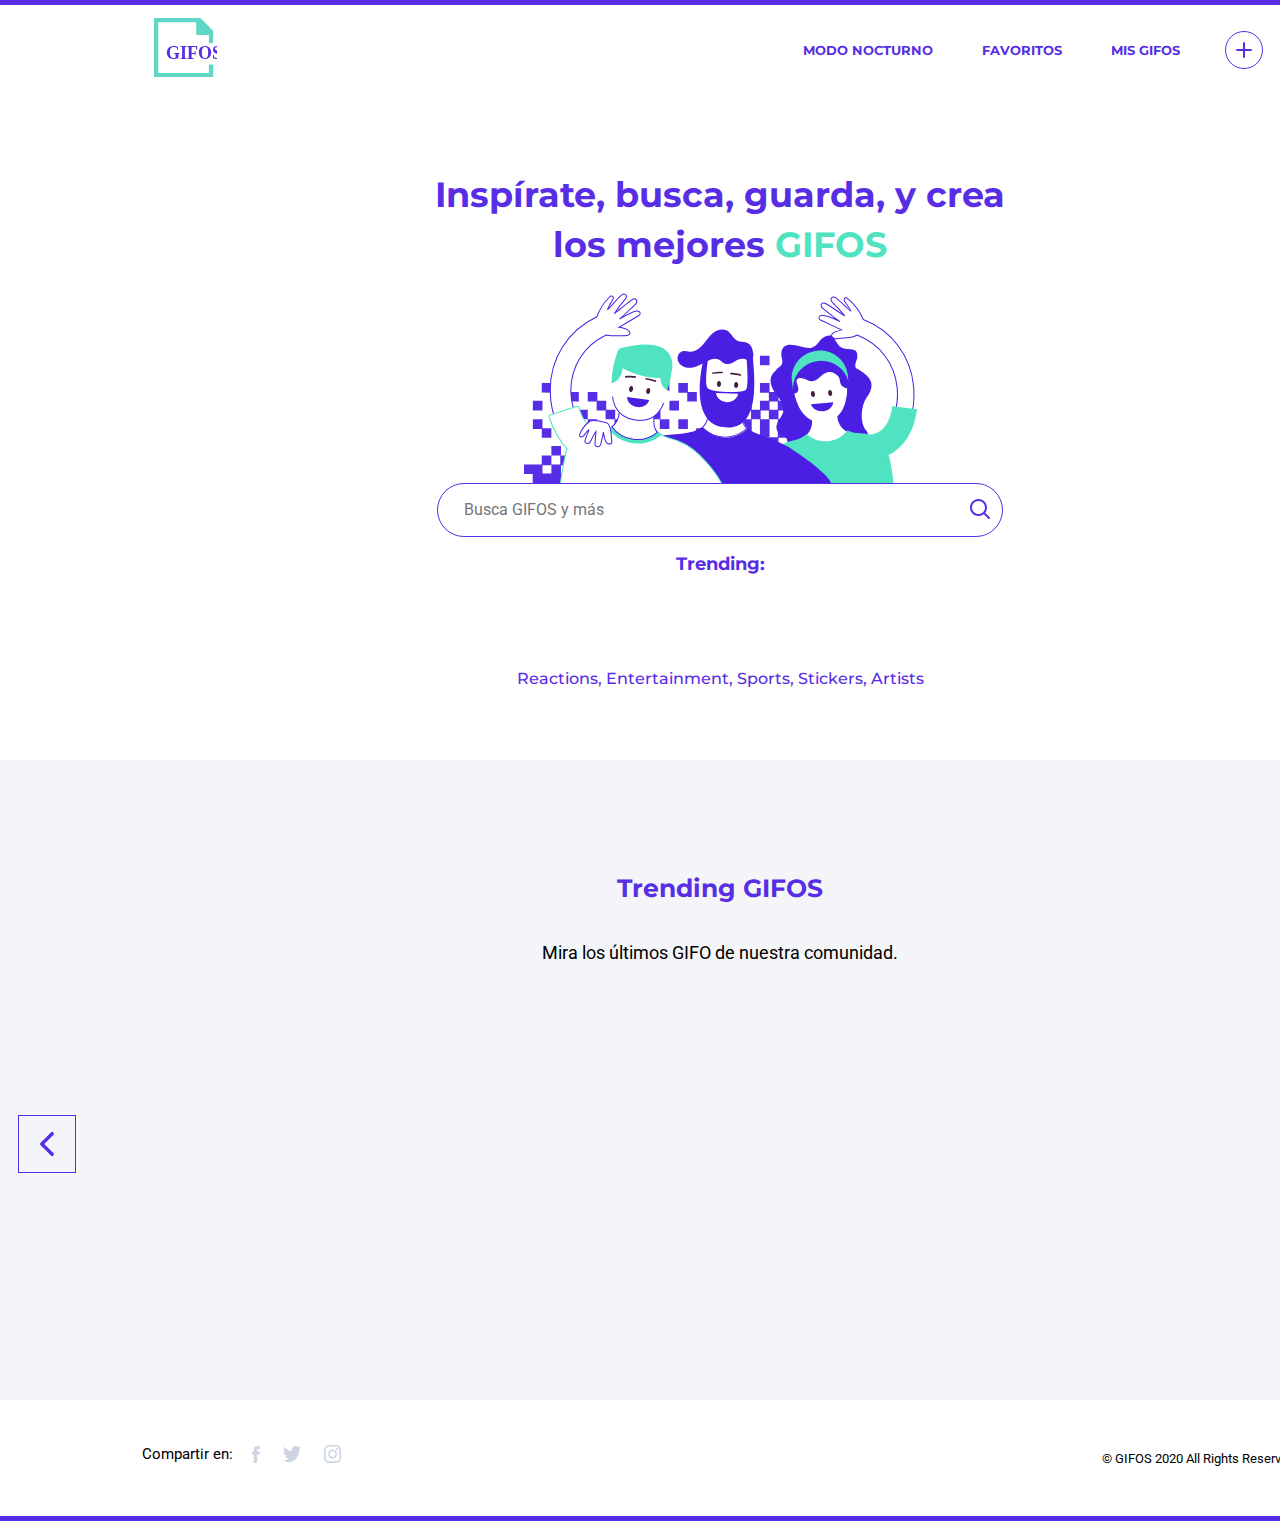
<file: index.html>
<!DOCTYPE html>
<html lang="en">

<head>
	<meta charset="UTF-8">
	<meta name="viewport" content="width=device-width, initial-scale=1.0">
	<title>My Gifos</title>
	<link rel="stylesheet" href="style/style.css">
	<link href="https://fonts.googleapis.com/css2?family=Montserrat:wght@400;500;700&family=Roboto:wght@400;500;700&display=swap" rel="stylesheet">
</head>

<body >
	<div class="edgePage"></div>
	
	<header>
		<a href="index.html" class="logo"><img src="img/logo-desktop.svg"  id="logo" alt="page logo"></a>
		<nav>
			<div class="containerBurger">
				<img src="img/burger.svg" class="menu" id="navBar" alt="Image burguer menu">
				<img src="img/button-close.svg" class="hidden" id="navBarClose" alt="Image close menu ">
			</div>
			<ul id="ulNavBar">
				<li><a href="#" id="theme">MODO NOCTURNO</a></li>
				<li><a href="favorites.html">FAVORITOS</a></li>
				<li><a href="myGifos.html">MIS GIFOS</a></li>
			</ul>
		</nav>
		<a href="createGifos.html" class="hiddenCreateGifos"> <img src="img/button-crear-gifo.svg" class="createGifo" alt="Image create gifos"></a>
	</header>

	<main>
		<section class="search" id="sectionMain">
            <h1 id="titleSearch">Inspírate, busca, guarda, y crea <span>los mejores</span> <span>GIFOS</span></h1>
            <div class="contentSearch">
				<img src="img/ilustra_header.svg" id="familySearch" alt="Image family" >
				
                <div class="buttonSearch">
					<div class="containerInpImg" id='containerInpImg'>
						<input type="text" id="search" placeholder="Busca GIFOS y más">
						<button id="btnSearch" > <img src="img/icon-search.svg" id="imgBtnSearch" alt="Icon search"> </button>
						<button id="btnClose" class="btnCloseHidden" > <img id="imgCloseSearch" src="img/close.svg" alt="Icon close"> </button>
					</div>
				
						<ul id="ulSearch">
						<!-- li sugerencias -->
						</ul>
                </div>
            </div>
            <h2 id="subtitleTrending" >Trending:</h2>
			<p id="descriptionTrending" > </p>
			<div class="pointerTrending">
				<a id="reactionsTrending">Reactions, </a>
				<a id="reactionsEntertainment">Entertainment, </a>
				<a id="reactionsSports">Sports, </a>
				<a id="reactionsStickers">Stickers, </a>
				<a id="reactionsArtists">Artists</a>	
			</div>
				
		</section>

		<div id="noFound" class="hidden">
			<h2 id="noFoundH2"></h2>
			<img src="img/icon-busqueda-sin-resultado.svg" alt="Icon no result">
			<p>Intenta con otra búsqueda.</p>
		</div>

        <section class="pets iconsHover hidden" id="sectionSearch">
            <h2 id="h2SectionSearch"></h2>
            <div class="imagesGeneral" id="searchIndex">
             <!-- importar imagenes  GIF -->
            </div>
			<button class="buttonGeneral" id="btnSeeMore">VER MAS</button>
			<div id="divFullScreen" class="hidden"></div>
        </section>
		
	 <section class="trending iconsHover">
		<h2>Trending GIFOS</h2>
		<p>Mira los  últimos <span> GIFO  de nuestra comunidad.</span></p>
		<div class="containerCarouselTrending">
			<img class="btnBack" id='btnBack' src="img/button-left.svg" alt="Image back button">
			<div class="imgTrending" id="sectionTrending">
			<!-- Trending imgs -->
			</div>
			<img class = "btnNext" id='btnNext' src="img/button-right.svg" alt="Image next button"> 
		</div>
	</section>
	</main>

	<footer>
		<p>Compartir en:</p>
		<div>
		<a href="https://es-la.facebook.com/" target="_blank"><img src="img/icon_facebook.svg" alt="Icon Facebook"></a>
		<a href="https://twitter.com/" target="_blank"><img src="img/icon-twitter.svg" alt="Icon Twitter"></a>
		<a href="https://www.instagram.com/" target="_blank"><img src="img/icon_instagram.svg" alt="Icon Instagram"></a>
		</div>
		
		<p>© GIFOS 2020 All Rights Reserved</p>
		
		
	</footer>
	<div class="edgePage"></div>


	<script src="js/index.js"></script>
	<script src="js/fetch.js"></script>
	<script src="js/favorites.js"></script>
	<script src="js/trending.js"></script>
</body>

</html>
</file>
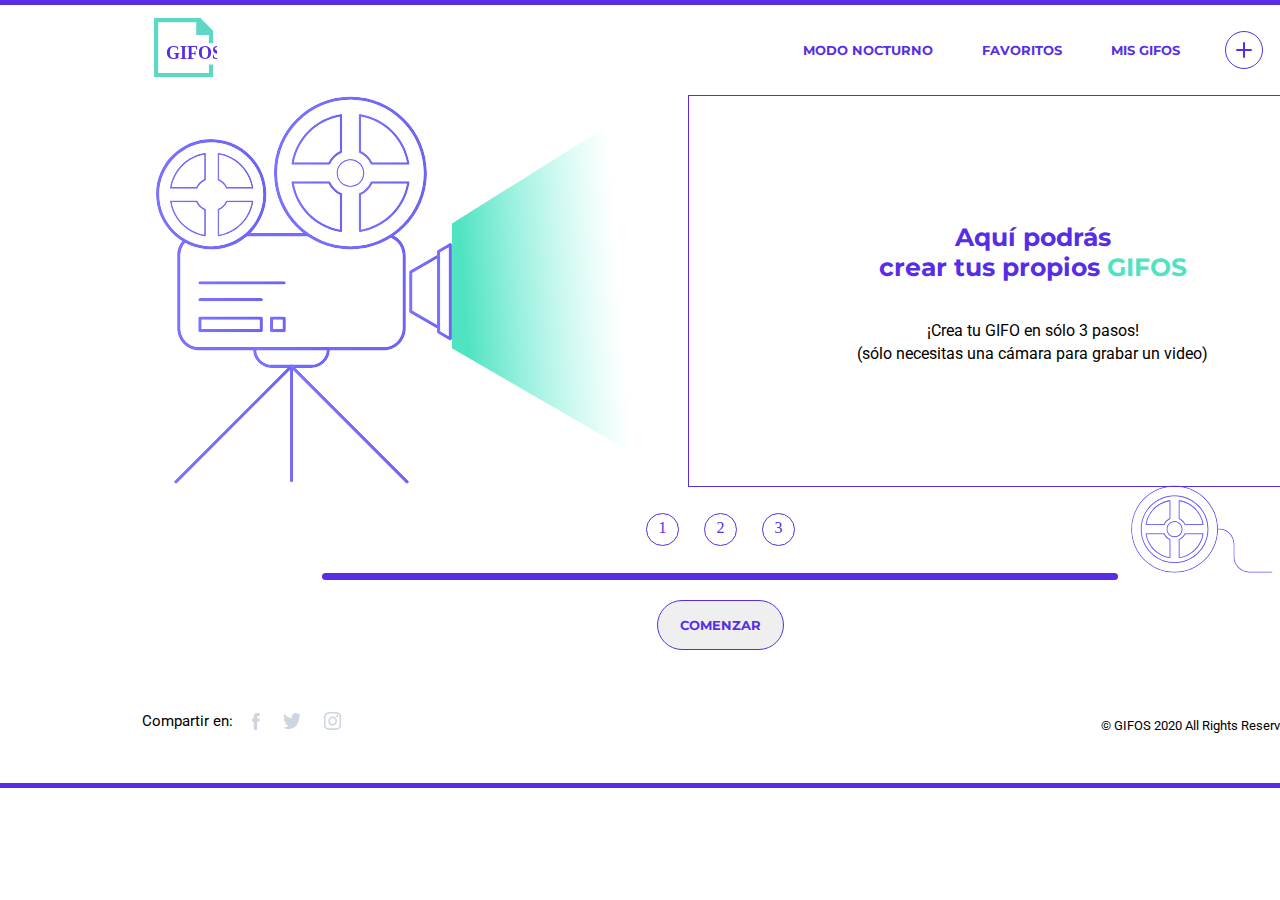
<file: createGifos.html>
<!DOCTYPE html>
<html lang="en">

<head>
    <meta charset="UTF-8">
    <meta name="viewport" content="width=device-width, initial-scale=1.0">
    <title>Proyecto 2 - My GIFOS</title>
    <link rel="stylesheet" href="style/style.css">
    <link href="https://fonts.googleapis.com/css2?family=Montserrat:wght@400;500;700&family=Roboto:wght@400;500;700&display=swap" rel="stylesheet">
</head>

<body>
    <div class="edgePage"></div>
    <header>
        <a href="index.html" class="logo"><img id="logo" src="img/logo-desktop.svg" alt="logo page"></a>

        <nav>
            <div class="containerBurger">
                <img src="img/burger.svg" class="menu" id="navBar" alt="Image menu burger">
                <img src="img/button-close.svg" class="hidden" id="navBarClose" alt="Image button close">
            </div>
            <ul id="ulNavBar">
                <li><a href="#" id="theme">MODO NOCTURNO</a></li>
                <li><a href="favorites.html">FAVORITOS</a></li>
                <li><a href="myGifos.html">MIS GIFOS</a></li>
            </ul>
        </nav>
        <a href="createGifos.html" class="hiddenCreateGifos"><img src="img/button-crear-gifo.svg" class="createGifo" alt="Image create gifos"></a>
    </header>
    <main>
        <section class="createGifos">
            <div class="cam">
                <img src="img/camara.svg" id="camara" alt="Image camara">
                <img src="img/element-luz-camara.svg" alt="Image light">
                <div class="camLoad" id="camLoad">
                    <h2>Aquí podrás <br> crear tus propios <span>GIFOS</span></h2>
                    <p>¡Crea tu GIFO en sólo 3 pasos! <br> (sólo necesitas una cámara para grabar un video)</p>
                    <video autoplay></video>
                    <div class="hidden" id="upRecord">
                        <img src="img/icon-download.svg" id="download" class="hidden" alt="Image Download">
                        <img src="img/icon-link.svg" id="link" class="hidden" alt="Image link">
                        <img src="img/loader.svg" id="loader" class="hidden" alt="Image loader">
                        <img src="img/check.svg" id="check" class="hidden" alt="Image check">
                        <p id="textCreateGifos" class="hidden"></p>
                    </div>
                </div>
            </div>
            <div class="page">
                <span id="btnAllowCam">1</span>
                <span id="btnRecordCam">2</span>
                <span id="btnUploadCam">3</span>
                <p id="timer"></p>
                <img src="img/pelicula.svg" id="movie" alt="Image movie">
            </div>
            <div class="separator"></div>
            <button class="buttonGeneral" id="btnStart">COMENZAR</button>
        </section>
    </main>
    <footer>
        <p>Compartir en:</p>
        <div>
            <a href="https://www.facebook.com/" target="_blank"><img src="img/icon_facebook.svg" alt="Image icon facebook"></a>
            <a href="https://twitter.com/" target="_blank"><img src="img/icon-twitter.svg" alt="Image icon twitter"></a>
            <a href="https://www.instagram.com/" target="_blank"><img src="img/icon_instagram.svg" alt="Image icon instagram"></a>
        </div>
        <p>© GIFOS 2020 All Rights Reserved.</p>
    </footer>
    <div class="edgePage"></div>
    <script src="https://www.WebRTC-Experiment.com/RecordRTC.js"></script>
    <script src="js/index.js"></script>
    <script src="js/createGifos.js"></script>
</body>

</html>
</file>
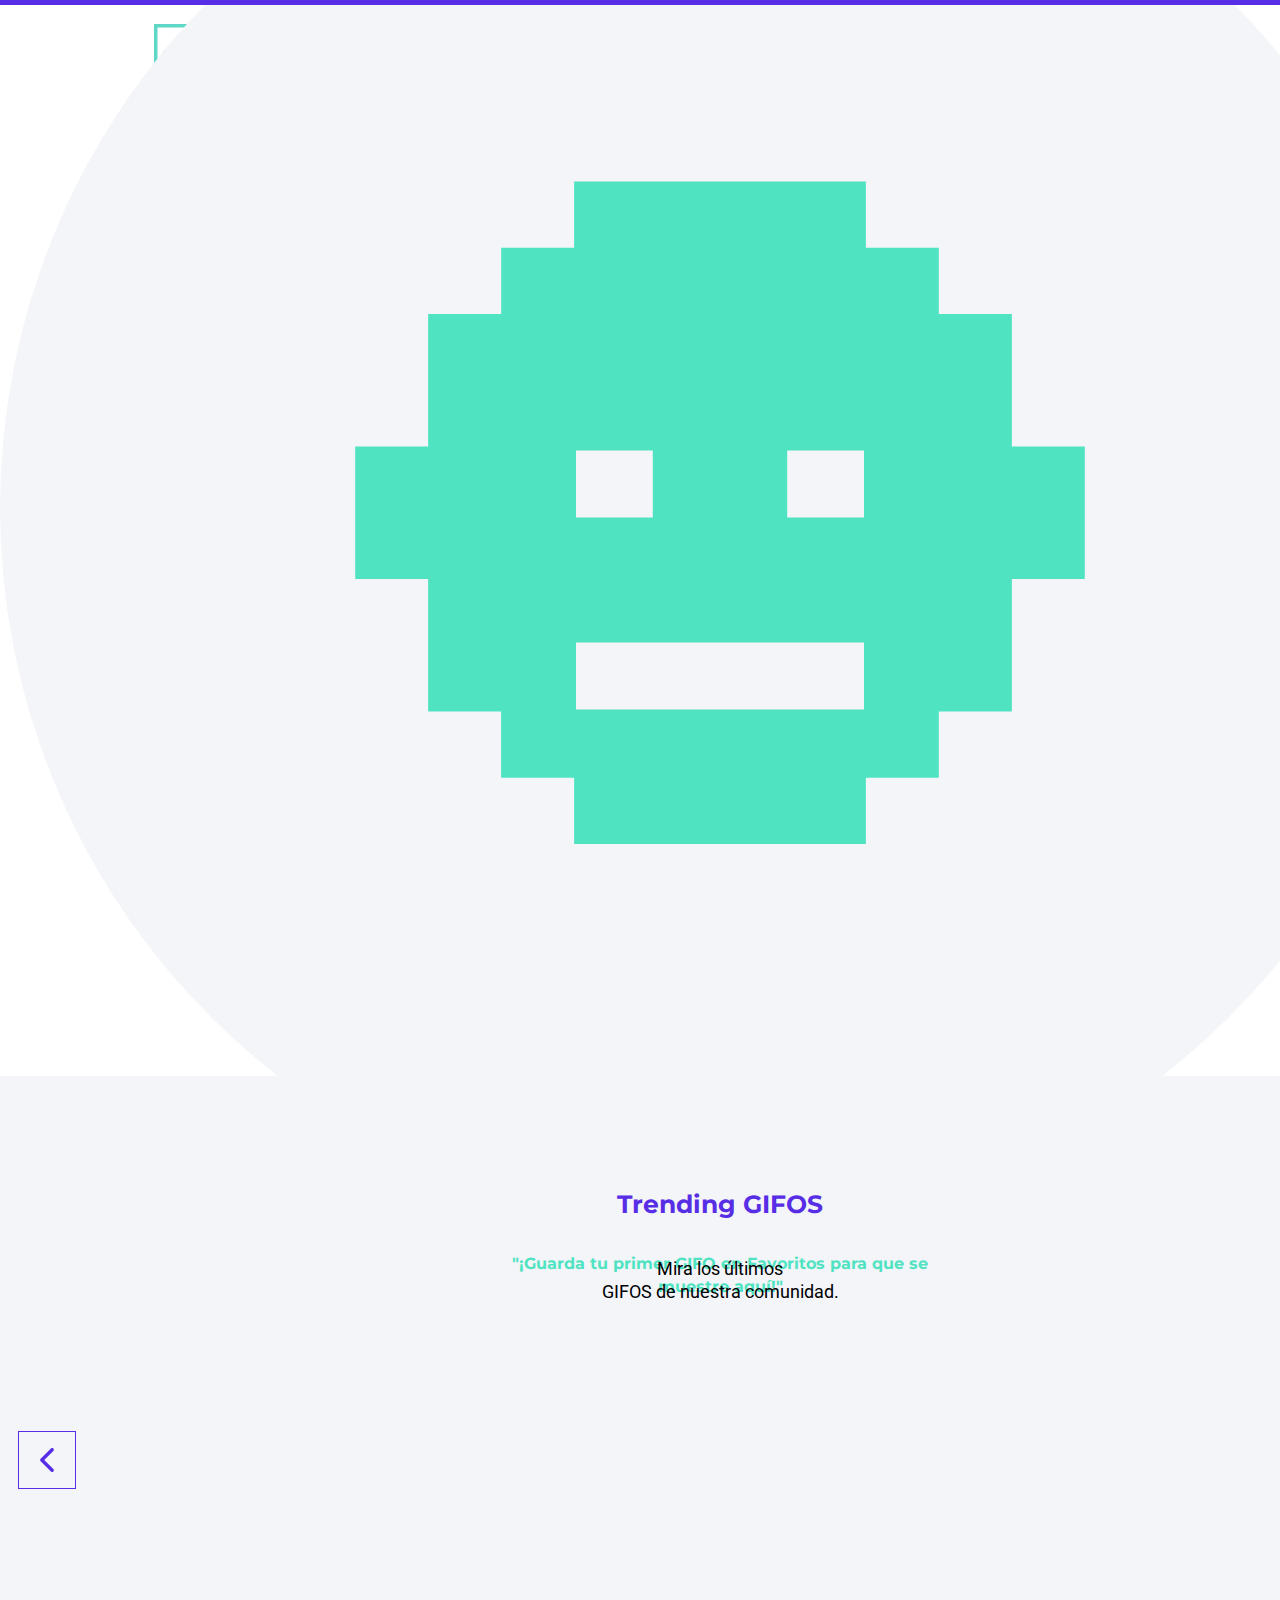
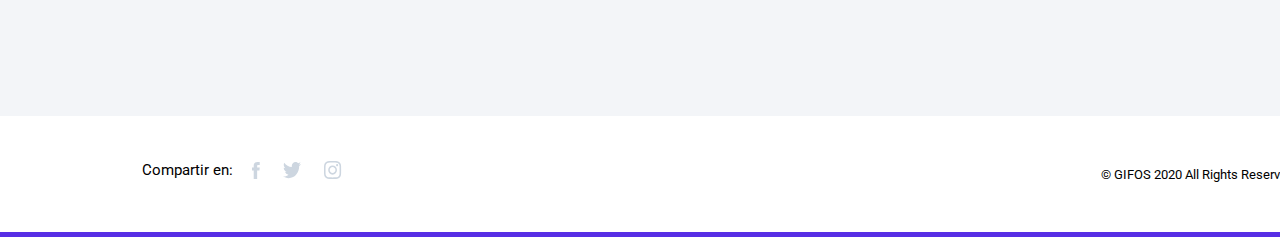
<file: favorites.html>
<!DOCTYPE html>
<html lang="en">

<head>
    <meta charset="UTF-8">
    <meta name="viewport" content="width=device-width, initial-scale=1.0">
    <title>Proyecto 2 My Gifos</title>
    <link rel="stylesheet" href="style/style.css">
    <link href="https://fonts.googleapis.com/css2?family=Montserrat:wght@400;500;700&family=Roboto:wght@400;500;700&display=swap" rel="stylesheet">
</head>

<body onload="loadContentFav()">
    <div class="edgePage"></div>
    <header>
		<a href="index.html" class="logo"><img src="img/logo-mobile.svg"  alt="logo page"></a>

		<nav>
			<div class="containerBurger">
				<img src="img/burger.svg" class="menu" id="navBar" alt="Image menu burger">
                <img src="img/button-close.svg" class="hidden" id="navBarClose" alt="Image button close">
					<!-- <i class="fas fa-bars menu" id="navBar"></i>
							<i class="fas fa-times menu"></i> -->
			</div>
			<ul id="ulNavBar">
				<li><a href="#" id="theme">MODO NOCTURNO</a></li>
				<li><a href="favorites.html">FAVORITOS</a></li>
				<li><a href="myGifos.html">MIS GIFOS</a></li>
			</ul>
		</nav>
		<a href="createGifos.html" class="hiddenCreateGifos"> <img src="img/button-crear-gifo.svg" class="createGifo" alt="Imagen crear gifo"></a>
	</header>

    <main>

        <section class="favorites iconsHover">
            <img class="iconFavorites" src='img/icon-favoritos.svg' alt='icon favorites'>
            <h2>Favoritos</h2>
            <div class="imagesGeneral" id="outImgFav"> </div>

            <div id="saveFirstGifo" class="saveFirstGifoHidden">
                <img src="img/icon-mis-gifos-sin-contenido.svg" alt="image Gifos without content">
                <p>"¡Guarda tu primer GIFO en Favoritos para que se muestre aquí!"</p>
            </div>

            <button class="buttonGeneral" id="buttonGeneralFavorites" onclick="clearFavorites()"> Ver más </button>
        </section>

        <section class="trending iconsHover">
            <h2>Trending GIFOS</h2>
            <P>Mira los últimos <span> GIFOS de nuestra comunidad.</span></P>
            <div class="containerCarouselTrending">
                <img src="img/button-left.svg" id="btnBack" class="btnBack" alt="boton atras">
                <div class="imgTrending" id="sectionTrending">
                </div>
                <img src="img/button-right.svg" id="btnNext" class ="btnNext" alt="botos siguiente"> 
            </div>
            <div id="divFullScreen" class="hidden"></div>
        </section>
    
    </main>
    <footer>
        <p>Compartir en:</p>
        <div>
            <a href="https://www.facebook.com/"><img src="img/icon_facebook.svg" alt="facebook"></a>
            <a href="https://www.twitter.com/"><img src="img/icon-twitter.svg" alt="twitter"></a>
            <a href="https://www.instagram.com/"><img src="img/icon_instagram.svg" alt="instagram"></a>
        </div>
        <p>© GIFOS 2020 All Rights Reserved.</p>
    </footer>
    <div class="edgePage"></div>

    <script src="https://code.jquery.com/jquery-3.5.1.js"></script>
    <script src="js/index.js"></script>
    <script src="js/favorites.js"></script>
    <script src="js/trending.js"></script>
</body>

</html>
</file>
<file: style/style.css>
/* Var */
/* Style General */
h1 {
  font-family: "Montserrat", sans-serif;
  font-size: 25px;
  color: #572EE5;
  text-align: center;
  line-height: 33px;
  font-weight: 700;
}

h2 {
  font-family: "Montserrat", sans-serif;
  color: #572EE5;
  text-align: center;
  line-height: 30px;
  font-weight: 700;
}

p {
  font-family: "Roboto", sans-serif;
  color: #000000;
  text-align: center;
  line-height: 23px;
  font-weight: 400;
}

a {
  font-family: "Montserrat", sans-serif;
  text-align: center;
  line-height: 60px;
}

.edgePage {
  background: #572EE5;
  width: 375px;
  height: 5px;
  position: relative;
}

.buttonGeneral {
  width: 127px;
  height: 50px;
  border: 1px #572EE5 solid;
  border-radius: 25px;
  display: -webkit-box;
  display: -ms-flexbox;
  display: flex;
  -webkit-box-pack: center;
      -ms-flex-pack: center;
          justify-content: center;
  margin: auto;
  -webkit-box-align: center;
      -ms-flex-align: center;
          align-items: center;
  outline: none !important;
  font-family: "Montserrat", sans-serif;
  font-size: 13px;
  font-weight: 700;
  color: #572EE5;
}

.buttonGeneral:hover {
  background: #572EE5;
  color: #ffffff;
}

.imagesGeneral {
  margin: 46px 21px 78px 21px;
  display: -ms-grid;
  display: grid;
  -ms-grid-columns: 156px 156px;
      grid-template-columns: 156px 156px;
  -ms-grid-rows: 120px 120px 120px 120px 120px 120px;
      grid-template-rows: 120px 120px 120px 120px 120px 120px;
  gap: 25px 21px;
}

.imagesGeneral img {
  width: 156px;
  height: 120px;
}

.iconsHover {
  width: 375px;
  /*   display: none;  */
}

.iconsHover .containerImg {
  position: relative;
}

.iconsHover .containerImg .icon {
  width: 10px;
  height: 10px;
  padding: 5px;
  position: absolute;
  background: #FFFFFF;
  border-radius: 6px;
  z-index: 10;
  display: none;
  cursor: pointer;
}

.iconsHover .containerImg .pUser,
.iconsHover .containerImg .pTitle {
  display: none;
  position: absolute;
  color: #FFFFFF;
}

.iconsHover .containerImg .icon:hover {
  opacity: 0.7;
  background: #c0c0c0;
  border-radius: 6px;
}

.iconsHover .imgHover:hover {
  background-color: #572EE5;
}

.iconsHover .imgHover:hover img:nth-child(1) {
  opacity: 0.3;
  background-color: #572EE5;
}

.iconsHover .imgHover:hover .imgFavorite {
  top: 10px;
  right: 70px;
  display: block;
}

.iconsHover .imgHover:hover .imgFavorite:active {
  content: url("../img/icon-fav-active.svg");
}

.iconsHover .imgHover:hover .imgDownload {
  top: 10px;
  right: 40px;
  display: block;
}

.iconsHover .imgHover:hover .imgFullSize {
  top: 10px;
  right: 10px;
  display: block;
}

.iconsHover .imgHover:hover .pUser {
  top: 60px;
  left: 12px;
  display: block;
  font-size: 11px;
  font-weight: 400;
  text-align: left;
}

.iconsHover .imgHover:hover .pTitle {
  top: 80px;
  left: 12px;
  display: block;
  font-size: 10px;
  font-weight: 700;
  text-align: left;
  line-height: 1;
}

.active {
  background: #572EE5;
  color: #ffffff !important;
}

.changeTheme {
  background: #37383C;
}

.changeTheme .active {
  background: #000000;
}

.changeTheme .trending {
  background: #222326;
}

.changeTheme h1,
.changeTheme h2,
.changeTheme p,
.changeTheme a {
  color: #FFFFFF;
}

.changeTheme nav ul {
  background: #000000;
}

.changeTheme nav ul li a:hover {
  -webkit-text-decoration: underline #5ED7C6;
          text-decoration: underline #5ED7C6;
  -webkit-text-decoration-style: solid;
          text-decoration-style: solid;
}

.changeTheme nav ul li a:active {
  color: #9CAFC3;
  text-decoration: none;
}

.changeTheme .edgePage {
  background: #000000;
}

.changeTheme .search p {
  color: #FFFFFF;
}

.changeTheme .search .buttonSearch {
  background: #37383C;
}

.changeTheme .search .buttonSearch button {
  background: #37383C;
}

.changeTheme .search .buttonSearch input {
  color: #6B7989;
  background: #37383C;
}

.changeTheme .buttonGeneral {
  background: #37383C;
  color: #FFFFFF;
  border: 1px solid #FFFFFF;
  font-family: "Montserrat", sans-serif;
}

.changeTheme .buttonGeneral:hover {
  background: #FFFFFF;
  color: #000000;
}

.changeTheme .createGifo {
  background: #FFFFFF;
}

.changeTheme .createGifo:active {
  background: #9CAFC3;
}

.changeTheme .search .buttonSearch .containerInpImg button {
  background-color: unset;
}

.changeTheme .styleDivText p {
  color: #000000;
}

.changeTheme .trending .containerCarouselTrending .btnBack:hover,
.changeTheme .trending .containerCarouselTrending .btnNext:hover {
  background: #FFFFFF;
}

.changeTheme .createGifos .page span {
  font-family: "Roboto", sans-serif;
  font-size: 18px;
  font-weight: 500;
  color: #FFFFFF;
  border: 1px solid #FFFFFF;
}

.changeTheme .createGifos .page p {
  color: #FFFFFF;
}

.changeTheme .createGifos .page span:hover {
  background-color: #FFFFFF;
  color: #000000;
}

.changeTheme .styleFullScreen {
  background: rgba(55, 56, 60, 0.9);
}

.changeTheme .styleFullScreen .styleDivText p {
  color: #FFFFFF;
}

.changeTheme .btnBack:hover,
.changeTheme .btnNext:hover {
  background: #FFFFFF;
}

.changeTheme .buttonSearch {
  border: 1px solid #FFFFFF !important;
}

.hidden {
  display: none;
}

.btnBack,
.btnNext {
  display: none;
}

@media only screen and (min-width: 376px) {
  .edgePage {
    width: 1440px;
  }
  .imagesGeneral {
    margin: 36px 156px 78px 157px;
    display: -ms-grid;
    display: grid;
    -ms-grid-columns: 260px 260px 260px 260px;
        grid-template-columns: 260px 260px 260px 260px;
    -ms-grid-rows: 200px 200px 200px;
        grid-template-rows: 200px 200px 200px;
    gap: 29px 29px;
  }
  .imagesGeneral img {
    width: 260px;
    height: 200px;
  }
  .changeTheme nav ul {
    background: #37383C;
  }
  .changeTheme .active {
    background: #37383C;
  }
  .changeTheme .btnBack,
  .changeTheme .btnNext {
    background: #222326;
    border-color: #000000 !important;
  }
  .changeTheme .btnBack:hover,
  .changeTheme .btnNext:hover {
    background: #FFFFFF;
  }
  .btnBack,
  .btnNext {
    display: block;
    width: 24px;
    height: 24px;
    padding: 16px;
    border: 1px solid #572EE5;
    cursor: pointer;
  }
  .btnBack:hover {
    background-image: url("../img/button-slider-left-hover.svg");
    background-repeat: no-repeat;
    background-position: 3px;
    background-size: 100%;
    border: 0;
  }
  .btnNext:hover {
    background-image: url("../img/Button-Slider-right-hover.svg");
    background-repeat: no-repeat;
    background-position: 3px;
    background-size: 100%;
    border: 0;
  }
  .active {
    background: #FFFFFF;
    color: #572EE5;
  }
  .iconsHover .container.img {
    position: relative;
  }
  .iconsHover .container.img .icon {
    width: 17px;
    height: 17px;
    padding: 10px;
    position: absolute;
    background: #FFFFFF;
    border-radius: 6px;
    z-index: 10;
    display: none;
    cursor: pointer;
  }
  .iconsHover .imgHover:hover {
    background-color: #572EE5;
  }
  .iconsHover .imgHover:hover img:nth-child(1) {
    opacity: 0.3;
    background-color: #572EE5;
  }
  .iconsHover .imgHover:hover .imgFavorite {
    top: 10px;
    right: 95px;
    display: block;
  }
  .iconsHover .imgHover:hover .imgFavorite:active {
    content: url("../img/icon-fav-active.svg");
  }
  .iconsHover .imgHover:hover .imgDownload {
    top: 10px;
    right: 52px;
    display: block;
  }
  .iconsHover .imgHover:hover .imgFullSize {
    top: 10px;
    right: 10px;
    display: block;
  }
  .iconsHover .imgHover:hover .pUser {
    top: 121px;
    left: 12px;
    display: block;
    font-size: 15px;
    font-weight: 400;
    text-align: left;
  }
  .iconsHover .imgHover:hover .pTitle {
    top: 143px;
    left: 12px;
    display: block;
    font-size: 16px;
    font-weight: 700;
    text-align: left;
  }
}

/* .container-button{
     position: absolute;
     left: 50%;
     top: 50%;
     transform: translate(-50%, -50%) scale(3);
     padding: 4%;
     background: #008ef7;
} */
body {
  margin: 0;
  padding: 0;
}

header {
  width: 375px;
  height: 95px;
  display: -webkit-box;
  display: -ms-flexbox;
  display: flex;
  -webkit-box-pack: justify;
      -ms-flex-pack: justify;
          justify-content: space-between;
  -webkit-box-align: center;
      -ms-flex-align: center;
          align-items: center;
}

header img {
  padding: 10px;
}

nav .containerBurger {
  padding: 10px 20px;
  font-size: 30px;
}

nav ul {
  position: absolute;
  left: 0;
  width: 375px;
  height: 100vh;
  margin: 0 auto;
  padding: 0;
  display: none;
  background: rgba(87, 46, 229, 0.9);
}

nav ul li {
  list-style: none;
  padding: 30px 0;
  text-align: center;
}

nav ul li a {
  text-decoration: none;
  color: #ffffff;
  font-size: 15px;
  font-weight: 700;
}

nav ul li a:hover {
  -webkit-text-decoration: underline #5ED7C6;
          text-decoration: underline #5ED7C6;
  -webkit-text-decoration-style: solid;
          text-decoration-style: solid;
}

nav ul li a:active {
  color: #9CAFC3;
  text-decoration: none;
}

nav ul li:nth-child(1)::after,
nav ul li:nth-child(2)::after {
  content: '';
  display: block;
  height: 2px;
  width: 41px;
  background: gray;
  position: absolute;
  left: 167px;
}

nav ul li:nth-child(1)::after {
  top: 115px;
}

nav ul li:nth-child(2)::after {
  top: 240px;
}

.active {
  display: block;
}

.hiddenCreateGifos {
  display: none;
}

.createGifo {
  display: none;
}

@media only screen and (min-width: 376px) {
  header {
    width: 1440px;
    height: 90px;
    display: -webkit-box;
    display: -ms-flexbox;
    display: flex;
    -webkit-box-pack: left;
        -ms-flex-pack: left;
            justify-content: left;
  }
  header .logo {
    margin: 0 40% 0 10%;
    line-height: unset;
  }
  nav .containerBurger {
    display: none;
  }
  nav ul {
    position: unset;
    height: auto;
    display: inline-block;
    background: unset;
    width: 100%;
  }
  nav ul li {
    list-style: none;
    display: inline-block;
    margin-right: 45px;
  }
  nav ul li a {
    font-size: 13px;
    color: #572EE5;
    font-weight: 700;
    line-height: 0px;
  }
  nav ul li:nth-child(1)::after,
  nav ul li:nth-child(2)::after {
    display: none;
  }
  .hiddenCreateGifos {
    display: block;
  }
  .createGifo {
    display: block;
    border: 1px solid #572EE5;
    border-radius: 50%;
  }
}

.search {
  width: 375px;
  height: 504px;
  display: -webkit-box;
  display: -ms-flexbox;
  display: flex;
  -webkit-box-align: center;
      -ms-flex-align: center;
          align-items: center;
  -webkit-box-pack: justify;
      -ms-flex-pack: justify;
          justify-content: space-between;
  -webkit-box-orient: vertical;
  -webkit-box-direction: normal;
      -ms-flex-direction: column;
          flex-direction: column;
}

.search h1 {
  width: 286px;
  height: 99px;
}

.search h1 span:nth-child(2) {
  color: #50E3C2;
}

.search img {
  width: 273px;
  height: 130px;
  padding: 0;
}

.search .buttonSearch {
  background: #FFFFFF;
  border: 1px solid #572EE5;
  border-radius: 27px;
  padding: 1px 2px;
  display: -webkit-box;
  display: -ms-flexbox;
  display: flex;
  -webkit-box-align: center;
      -ms-flex-align: center;
          align-items: center;
  -webkit-box-pack: justify;
      -ms-flex-pack: justify;
          justify-content: space-between;
  width: 334px;
}

.search .buttonSearch .containerInpImg {
  display: -webkit-box;
  display: -ms-flexbox;
  display: flex;
}

.search .buttonSearch .containerInpImg input {
  width: 277px;
  height: 50px;
  padding: 0 0 0 20px;
  border: none;
  border-radius: 27px;
}

.search .buttonSearch .containerInpImg input::-webkit-input-placeholder {
  text-align: left;
  font-family: "Roboto", sans-serif;
  font-weight: 400;
  font-size: 16px;
}

.search .buttonSearch .containerInpImg input:-ms-input-placeholder {
  text-align: left;
  font-family: "Roboto", sans-serif;
  font-weight: 400;
  font-size: 16px;
}

.search .buttonSearch .containerInpImg input::-ms-input-placeholder {
  text-align: left;
  font-family: "Roboto", sans-serif;
  font-weight: 400;
  font-size: 16px;
}

.search .buttonSearch .containerInpImg input::placeholder {
  text-align: left;
  font-family: "Roboto", sans-serif;
  font-weight: 400;
  font-size: 16px;
}

.search .buttonSearch .containerInpImg input:focus {
  outline: none !important;
}

.search .buttonSearch .containerInpImg button {
  border: none;
  border-radius: 27px;
  background-color: white;
}

.search .buttonSearch .containerInpImg button img {
  width: 20px;
  height: 20px;
}

.search .buttonSearch .containerInpImg button:focus {
  outline: none;
}

.search .buttonSearch .containerInpImg button:hover {
  cursor: pointer;
}

.search .buttonSearch .containerInpImg .btnCloseHidden {
  display: none;
}

.search .buttonSearch ul {
  display: none;
}

.search .contentSearch {
  text-align: center;
}

.search h2 {
  width: 236px;
  height: 25px;
  font-size: 16px;
}

.search p {
  width: 225px;
  height: 50px;
  font-size: 14px;
  line-height: 25px;
  font-weight: 500;
  color: #572EE5;
}

.search p span::before {
  content: '\A';
  white-space: pre;
}

.orderInpImg #btnSearch,
.orderInpImg #familySearch,
.orderInpImg #titleSearch {
  display: none;
}

.hiddenTitleImg {
  height: 100px;
}

.hiddenTitleImg #familySearch,
.hiddenTitleImg #titleSearch {
  display: none;
}

.styleNoFound {
  height: 576px;
  width: 1440px;
  display: -webkit-box;
  display: -ms-flexbox;
  display: flex;
  -webkit-box-orient: vertical;
  -webkit-box-direction: normal;
      -ms-flex-direction: column;
          flex-direction: column;
  -ms-flex-pack: distribute;
      justify-content: space-around;
  -webkit-box-align: center;
      -ms-flex-align: center;
          align-items: center;
}

.styleNoFound p {
  font-family: "Montserrat", sans-serif;
  font-size: 22px;
  font-weight: 700;
  color: #50E3C2;
}

.styleFullScreen {
  width: 100%;
  height: 100%;
  background: rgba(255, 255, 255, 0.9);
  position: fixed;
  top: 0;
  left: 0;
  display: -webkit-box;
  display: -ms-flexbox;
  display: flex;
  -webkit-box-pack: center;
      -ms-flex-pack: center;
          justify-content: center;
  -webkit-box-align: center;
      -ms-flex-align: center;
          align-items: center;
  -webkit-box-orient: vertical;
  -webkit-box-direction: normal;
      -ms-flex-direction: column;
          flex-direction: column;
  z-index: 11;
}

.styleFullScreen .styleClose {
  position: relative;
  left: 20%;
  width: 20px;
  height: 20px;
  cursor: pointer;
}

.styleFullScreen .styleImgDirection {
  display: -webkit-box;
  display: -ms-flexbox;
  display: flex;
  -webkit-box-align: center;
      -ms-flex-align: center;
          align-items: center;
  -ms-flex-pack: distribute;
      justify-content: space-around;
  width: 100%;
}

.styleFullScreen .styleDivDescription {
  -webkit-box-pack: justify;
      -ms-flex-pack: justify;
          justify-content: space-between;
  height: 70px;
  text-align: left;
}

.styleFullScreen .styleDivText {
  display: -webkit-box;
  display: -ms-flexbox;
  display: flex;
  -webkit-box-orient: vertical;
  -webkit-box-direction: normal;
      -ms-flex-direction: column;
          flex-direction: column;
  -webkit-box-align: start;
      -ms-flex-align: start;
          align-items: flex-start;
  margin-right: 21px;
}

.styleFullScreen .styleDivText p:nth-child(1) {
  font-weight: bold;
  margin-bottom: 0;
}

.styleFullScreen .styleDivText p:nth-child(2) {
  margin-top: 0;
}

.styleFullScreen .imgFavorite,
.styleFullScreen .imgDownload {
  width: 20px;
  height: 20px;
  padding: 9px;
  border: 1px solid #CED7E1;
  border-radius: 6px;
  margin-right: 21px;
}

.styleFullScreen .imgFavorite:hover {
  opacity: 0.7;
  background: #c0c0c0;
  border-radius: 6px;
}

.styleFullScreen .imgDownload:hover {
  opacity: 0.7;
  background: #c0c0c0;
  border-radius: 6px;
}

@media only screen and (min-width: 376px) {
  .search {
    width: 1440px;
    height: 665px;
    -webkit-box-pack: center;
        -ms-flex-pack: center;
            justify-content: center;
  }
  .search h1 {
    width: 934px;
    height: 100px;
    font-size: 35px;
    line-height: 50px;
  }
  .search h1 span:nth-of-type(1)::before {
    content: '\A';
    white-space: pre;
  }
  .search .contentSearch {
    display: -webkit-box;
    display: -ms-flexbox;
    display: flex;
    -webkit-box-orient: vertical;
    -webkit-box-direction: normal;
        -ms-flex-direction: column;
            flex-direction: column;
    -webkit-box-align: center;
        -ms-flex-align: center;
            align-items: center;
  }
  .search .contentSearch img {
    width: 399px;
    height: 190px;
  }
  .search .contentSearch .buttonSearch {
    width: 560px;
    display: -webkit-box;
    display: -ms-flexbox;
    display: flex;
    -webkit-box-orient: vertical;
    -webkit-box-direction: normal;
        -ms-flex-direction: column;
            flex-direction: column;
  }
  .search .contentSearch .buttonSearch .containerInpImg {
    border-radius: 32px;
  }
  .search .contentSearch .buttonSearch .containerInpImg input {
    width: 500px;
  }
  .search .contentSearch .buttonSearch ul {
    list-style-image: url("../img/icon-search.svg");
  }
  .search .contentSearch .buttonSearch .ulShow {
    width: 531px;
    display: block;
    text-align: start;
    color: #9CAFC3;
    font-family: "Roboto", sans-serif;
    font-size: 16px;
    cursor: pointer;
  }
  .search .contentSearch .buttonSearch .orderInpImg #btnSearch {
    display: block;
    -webkit-box-ordinal-group: 2;
        -ms-flex-order: 1;
            order: 1;
  }
  .search .contentSearch .buttonSearch .orderInpImg input {
    -webkit-box-ordinal-group: 3;
        -ms-flex-order: 2;
            order: 2;
    width: 460px;
  }
  .search .contentSearch .buttonSearch .orderInpImg #btnClose {
    -webkit-box-ordinal-group: 4;
        -ms-flex-order: 3;
            order: 3;
  }
  .search h2 {
    font-size: 18px;
    line-height: 25px;
  }
  .search p {
    width: 402px;
    height: 25px;
    font-size: 16px;
    line-height: 25px;
    font-weight: 500;
  }
  .search p span::before {
    content: '';
  }
  .pets {
    width: 1440px;
  }
  .pets h2 {
    margin: auto;
    width: 550px;
    height: 30px;
  }
  .hiddenTitleImg {
    height: auto;
  }
  .hiddenTitleImg #familySearch,
  .hiddenTitleImg #titleSearch {
    display: block;
  }
}

.favorites {
  width: 375px;
  height: 1151px;
}

.favorites .iconFavorites {
  width: 28px;
  height: 21px;
  display: -webkit-box;
  display: -ms-flexbox;
  display: flex;
  margin: auto;
}

.favorites h2 {
  width: 375px;
  height: 29px;
  font-size: 20px;
  line-height: 30px;
  font-weight: 700;
}

.favorites .saveFirstGifoHidden {
  display: none;
}

.favorites .saveFirstGifoVisible {
  height: 930px;
  display: -webkit-box;
  display: -ms-flexbox;
  display: flex;
  -webkit-box-orient: vertical;
  -webkit-box-direction: normal;
      -ms-flex-direction: column;
          flex-direction: column;
  -webkit-box-pack: center;
      -ms-flex-pack: center;
          justify-content: center;
}

.favorites .outImgFav {
  display: none;
}

.favorites .buttonGeneralHidden {
  display: none;
}

@media only screen and (min-width: 376px) {
  main .favorites {
    width: 1440px;
    height: 981px;
  }
  main .favorites h2 {
    width: 549px;
    height: 30px;
    margin: 0 auto;
    font-size: 25px;
  }
  main .favorites .iconFavorites {
    text-align: center;
    margin: 0 auto;
  }
  main .favorites .buttonGeneral {
    margin: 78px 656px 79px 657px;
  }
  main .favorites p {
    text-align: center;
    margin: 0 auto;
    color: #50e3c2;
    width: 431px;
    height: 66px;
    padding: 24px 0 137px 0;
    font-weight: 700;
    font-family: "Montserrat", sans-serif;
  }
}

.myGifos {
  width: 375px;
  height: 860px;
  text-align: center;
}

.myGifos .iconGifos {
  width: 23px;
  height: 21px;
}

.myGifos .imagesGeneral {
  -ms-grid-rows: 120px 120px 120px 120px;
      grid-template-rows: 120px 120px 120px 120px;
}

.myGifos h2 {
  width: 375px;
  height: 30px;
  font-size: 20px;
  line-height: 30px;
  font-weight: 700;
}

@media only screen and (min-width: 376px) {
  .myGifos {
    width: 1440px;
    height: 748px;
  }
  .myGifos .iconGifos {
    width: 24px;
    height: 21.9px;
  }
  .myGifos h2 {
    width: 550px;
    height: 30px;
    margin: auto;
    font-size: 25px;
  }
  .myGifos .imagesGeneral {
    -ms-grid-rows: 200px 200px 200px 200px;
        grid-template-rows: 200px 200px 200px 200px;
  }
  .myGifos .firstMyGifo {
    height: 690px;
    display: -webkit-box;
    display: -ms-flexbox;
    display: flex;
    -webkit-box-orient: vertical;
    -webkit-box-direction: normal;
        -ms-flex-direction: column;
            flex-direction: column;
    -webkit-box-pack: center;
        -ms-flex-pack: center;
            justify-content: center;
    -webkit-box-align: center;
        -ms-flex-align: center;
            align-items: center;
  }
  .myGifos .firstMyGifo p {
    text-align: center;
    margin: 0 auto;
    color: #50e3c2;
    width: 431px;
    height: 66px;
    padding: 24px 0 137px 0;
    font-family: "Montserrat", sans-serif;
    font-weight: 700;
  }
}

.trending {
  width: 375px;
  height: 430px;
  background: #F3F5F8;
  display: -webkit-box;
  display: -ms-flexbox;
  display: flex;
  -webkit-box-align: center;
      -ms-flex-align: center;
          align-items: center;
  -ms-flex-pack: distribute;
      justify-content: space-around;
  -webkit-box-orient: vertical;
  -webkit-box-direction: normal;
      -ms-flex-direction: column;
          flex-direction: column;
}

.trending h2 {
  width: 375px;
  height: 30px;
  font-size: 20px;
  line-height: 30px;
  font-weight: 700;
}

.trending p {
  width: 333px;
  height: 46px;
  font-size: 16px;
  line-height: 23px;
  font-weight: 400;
  font-family: "Roboto", sans-serif;
  font-size: 16px;
}

.trending p span {
  display: block;
}

.trending .imgTrending {
  width: 342px;
  overflow: hidden;
  display: -ms-grid;
  display: grid;
  -ms-grid-columns: 243px 243px 243px;
      grid-template-columns: 243px 243px 243px;
  -ms-grid-rows: 187px;
      grid-template-rows: 187px;
  gap: 22px;
  margin-left: 32px;
}

.trending .imgTrending img {
  width: 243px;
  height: 187px;
}

.trending .containerCarouselTrending {
  display: -webkit-box;
  display: -ms-flexbox;
  display: flex;
}

.trending .btnBack,
.trending .btnNext {
  display: block;
  position: absolute;
  height: 187px;
  z-index: 1;
  opacity: 0;
}

.trending .btnBack {
  left: 0px;
}

.trending .btnNext {
  right: 0px;
}

.pointerTrending {
  cursor: pointer;
  font-family: "Montserrat", sans-serif;
  font-size: 16px;
  color: #572EE5;
  text-align: center;
  line-height: 25px;
  font-weight: 500;
}

@media only screen and (min-width: 376px) {
  .trending {
    width: 1440px;
    height: 640px;
    background: #F3F5F8;
    -webkit-box-pack: center;
        -ms-flex-pack: center;
            justify-content: center;
  }
  .trending h2 {
    width: 550px;
    height: 30px;
    font-size: 25px;
  }
  .trending p {
    width: 360px;
    height: 21px;
    font-size: 18px;
  }
  .trending p span {
    display: inline-block;
  }
  .trending .imgTrending {
    width: 1215px;
    display: -ms-grid;
    display: grid;
    -ms-grid-columns: 357px 357px 357px;
        grid-template-columns: 357px 357px 357px;
    -ms-grid-rows: 275px;
        grid-template-rows: 275px;
    gap: 29px;
    -webkit-box-pack: center;
        -ms-flex-pack: center;
            justify-content: center;
    margin-top: 53px;
    margin-left: 0px;
  }
  .trending .imgTrending img {
    width: 357px;
    height: 275px;
    float: initial;
  }
  .trending .containerCarouselTrending {
    width: 1440px;
    display: -webkit-box;
    display: -ms-flexbox;
    display: flex;
    -ms-flex-pack: distribute;
        justify-content: space-around;
    -webkit-box-align: center;
        -ms-flex-align: center;
            align-items: center;
  }
  .trending .containerCarouselTrending .btnBack,
  .trending .containerCarouselTrending .btnNext {
    display: block;
    width: 24px;
    height: 24px;
    padding: 16px;
    border: 1px solid #572EE5;
    opacity: 1;
    position: unset;
    cursor: pointer;
  }
  .trending .containerCarouselTrending .btnBack:hover {
    background-image: url("../img/button-slider-left-hover.svg");
    background-repeat: no-repeat;
    background-position: 4px;
    background-size: 100%;
    border: 0;
  }
  .trending .containerCarouselTrending .btnNext:hover {
    background-image: url("../img/Button-Slider-right-hover.svg");
    background-repeat: no-repeat;
    background-position: 4px;
    background-size: 100%;
    border: 0;
  }
}

.createGifos {
  width: 1440px;
  height: 572px;
}

.createGifos .cam {
  height: 390px;
  display: -webkit-box;
  display: -ms-flexbox;
  display: flex;
  -webkit-box-pack: start;
      -ms-flex-pack: start;
          justify-content: flex-start;
}

.createGifos .cam img:nth-child(1) {
  margin-left: 156px;
}

.createGifos .cam img:nth-child(2) {
  margin-right: 4px;
}

.createGifos .cam .camLoad {
  width: 688px;
  height: 390px;
  border: 1px solid #572EE5;
  display: -webkit-box;
  display: -ms-flexbox;
  display: flex;
  -webkit-box-orient: vertical;
  -webkit-box-direction: normal;
      -ms-flex-direction: column;
          flex-direction: column;
  -webkit-box-pack: center;
      -ms-flex-pack: center;
          justify-content: center;
  position: relative;
}

.createGifos .cam .camLoad h2 {
  font-size: 25px;
}

.createGifos .cam .camLoad h2 span {
  color: #50E3C2;
}

.createGifos .cam .camLoad p {
  font-size: 16px;
}

.createGifos .cam .camLoad video {
  display: none;
}

.createGifos .cam .upRecord {
  background: rgba(86, 46, 229, 0.9);
  width: 480px;
  height: 320px;
  position: absolute;
  left: 110px;
  display: -webkit-box;
  display: -ms-flexbox;
  display: flex;
  -webkit-box-orient: vertical;
  -webkit-box-direction: normal;
      -ms-flex-direction: column;
          flex-direction: column;
  -webkit-box-pack: center;
      -ms-flex-pack: center;
          justify-content: center;
  -webkit-box-align: center;
      -ms-flex-align: center;
          align-items: center;
}

.createGifos .cam .upRecord .iconCreateGifos {
  margin-bottom: 20px;
  margin-left: 0px;
}

.createGifos .cam .upRecord .textCreateGifos {
  display: block;
  color: #FFFFFF;
  font-weight: 700;
}

.createGifos .page {
  height: 88px;
  display: -webkit-box;
  display: -ms-flexbox;
  display: flex;
  -webkit-box-pack: end;
      -ms-flex-pack: end;
          justify-content: flex-end;
  -webkit-box-align: center;
      -ms-flex-align: center;
          align-items: center;
  color: #572EE5;
}

.createGifos .page span {
  width: 11px;
  height: 21px;
  padding: 5px 10px;
  border: 1px solid #572EE5;
  border-radius: 50%;
  text-align: center;
}

.createGifos .page span:hover {
  background: #572EE5;
  color: #ffffff;
}

.createGifos .page span:nth-child(1),
.createGifos .page span:nth-child(2) {
  margin-right: 25px;
}

.createGifos .page span:nth-child(3) {
  margin-right: 138px;
}

.createGifos .page p {
  width: 131px;
  height: 16px;
  margin-right: 67px;
  color: #572EE5;
  font-size: 15px;
  font-family: "Montserrat", sans-serif;
  font-weight: 700;
}

.createGifos .page img {
  margin-right: 167px;
}

.createGifos .separator {
  width: 796px;
  height: 7px;
  background: #572EE5;
  margin: 0 auto;
  border-radius: 25px;
}

.createGifos #btnStart {
  margin-top: 20px;
}

.iconCreate {
  width: 17px;
  height: 17px;
  padding: 10px;
  position: absolute;
  background: #FFFFFF;
  border-radius: 6px;
  top: 11px;
  right: 12px;
  margin-right: 63px;
  z-index: 10;
  cursor: pointer;
}

.iconCreate:hover {
  opacity: 0.7;
  background: #e2e2e2;
  border-radius: 6px;
}

.camLoadHidden h2,
.camLoadHidden p {
  display: none;
}

.camLoadHidden video {
  display: block !important;
  width: 480px;
  height: 320px;
  margin: 0 auto;
}

.activeNum {
  background: #572EE5;
  color: #ffffff;
}

#timer {
  font-size: 13px;
  -webkit-text-decoration: underline #5ED7C6;
          text-decoration: underline #5ED7C6;
  -webkit-text-decoration-style: solid;
          text-decoration-style: solid;
}

footer {
  width: 375px;
  height: 196px;
  display: -webkit-box;
  display: -ms-flexbox;
  display: flex;
  -webkit-box-orient: vertical;
  -webkit-box-direction: normal;
      -ms-flex-direction: column;
          flex-direction: column;
  -ms-flex-pack: distribute;
      justify-content: space-around;
  -webkit-box-align: center;
      -ms-flex-align: center;
          align-items: center;
}

footer div a:not(:first-child) {
  margin-left: 19px;
}

footer div img:hover {
  background: #572ee5;
}

footer p:nth-child(1) {
  width: 91px;
  height: 18px;
  font-size: 15px;
}

footer p:nth-child(2) {
  width: 216px;
  height: 20px;
  font-size: 14px;
  line-height: 20px;
}

@media only screen and (min-width: 376px) {
  footer {
    width: 1440px;
    height: 116px;
    display: -webkit-box;
    display: -ms-flexbox;
    display: flex;
    -webkit-box-orient: horizontal;
    -webkit-box-direction: normal;
        -ms-flex-direction: row;
            flex-direction: row;
    -webkit-box-align: center;
        -ms-flex-align: center;
            align-items: center;
    -webkit-box-pack: center;
        -ms-flex-pack: center;
            justify-content: center;
  }
  footer div {
    width: 847px;
    text-align: left;
    margin-left: 19px;
  }
  footer p {
    font-size: 13px;
    font-weight: 400;
  }
  footer p:nth-child(1) {
    /*  width: 79px; */
    height: 31px;
  }
  footer p:nth-child(3) {
    width: 200px;
    height: 23px;
  }
}
/*# sourceMappingURL=style.css.map */
</file>
